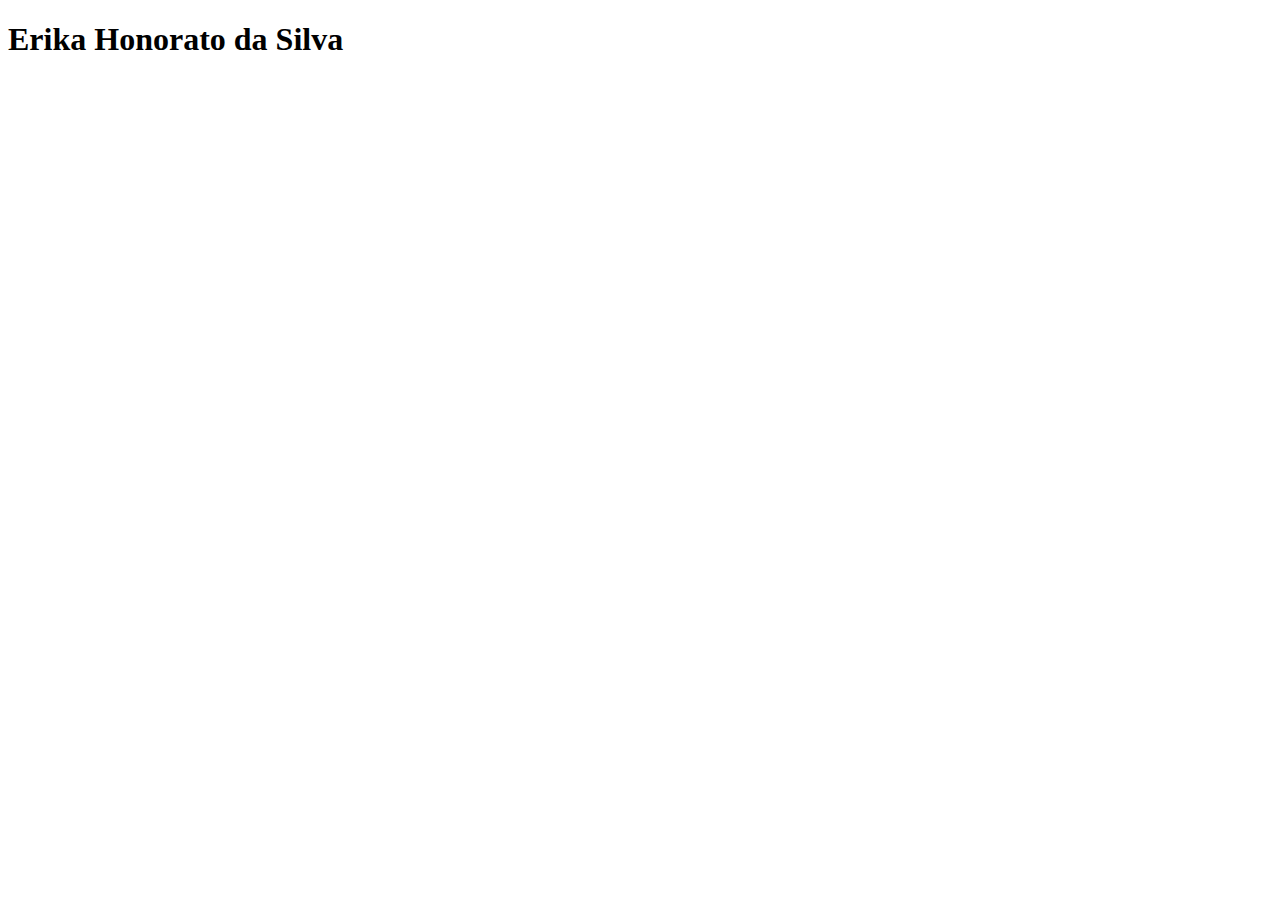
<file: Index.html>
<!DOCTYPE html>
<html lang="en">
<head>
    <meta charset="UTF-8">
    <meta name="viewport" content="width=device-width, initial-scale=1.0">
    <title>Document</title>
</head>
<body>
    <h1> Erika Honorato da Silva </h1>
</body>
</html>
</file>
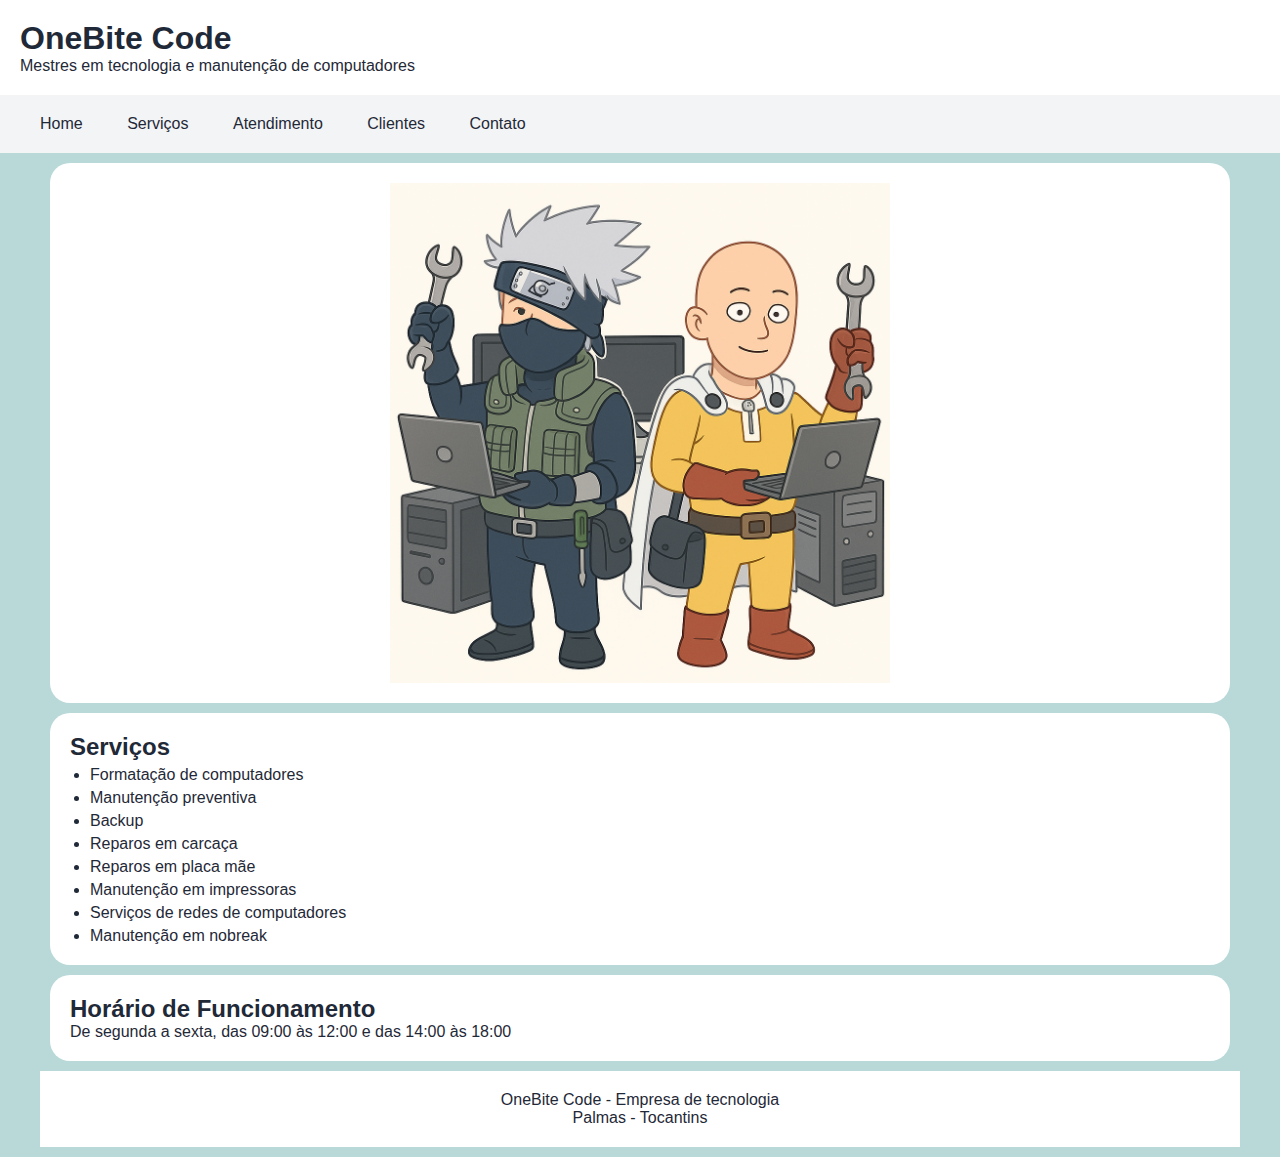
<file: front-end/projeto01/Index.html>
<!DOCTYPE html>
<html lang="pt-br">
<head>
    <meta charset="UTF-8">
    <meta name="viewport" content="width=device-width, initial-scale=1.0">
    <link rel="stylesheet" type="text/css" href="Estilo/style.css">
    <title>OneBite Code</title>
</head>
<body>
    <header>
        <h1>OneBite Code</h1>
        <p>Mestres em tecnologia e manutenção de computadores</p>
    </header>

    <nav>
        <ul>
            <li> <a href="Index.html"> Home</a></li>
            <li> <a href="#servicos"> Serviços</a></li>
            <li> <a href="#atendimento"> Atendimento</a></li>
            <li> <a href="clientes.html"> Clientes</a></li>
            <li> <a href="contato.html"> Contato</a></li>
        </ul>
    </nav>

    <main>
        <section id="banner">
            <img src="Imagens/banner.png" alt="Kakashi e Saitama fazendo manutenção de computadores" class="banner">
        </section>

        <section id="servicos">
            <h2>Serviços</h2>
            <ul>
                <li>Formatação de computadores</li>
                <li>Manutenção preventiva</li>
                <li>Backup</li>
                <li>Reparos em carcaça</li>
                <li>Reparos em placa mãe</li>
                <li>Manutenção em impressoras</li>
                <li>Serviços de redes de computadores</li>
                <li>Manutenção em nobreak</li>
            </ul>
        </section>
        <section id="atendimento">
            <h2>Horário de Funcionamento</h2>
            <p>De segunda a sexta, das 09:00 às 12:00 e das 14:00 às 18:00</p>
        </section>
        <footer>
            <p>OneBite Code - Empresa de tecnologia</p>
            <p>Palmas - Tocantins</p>
        </footer>
    </main>
</body>
</html>
</file>
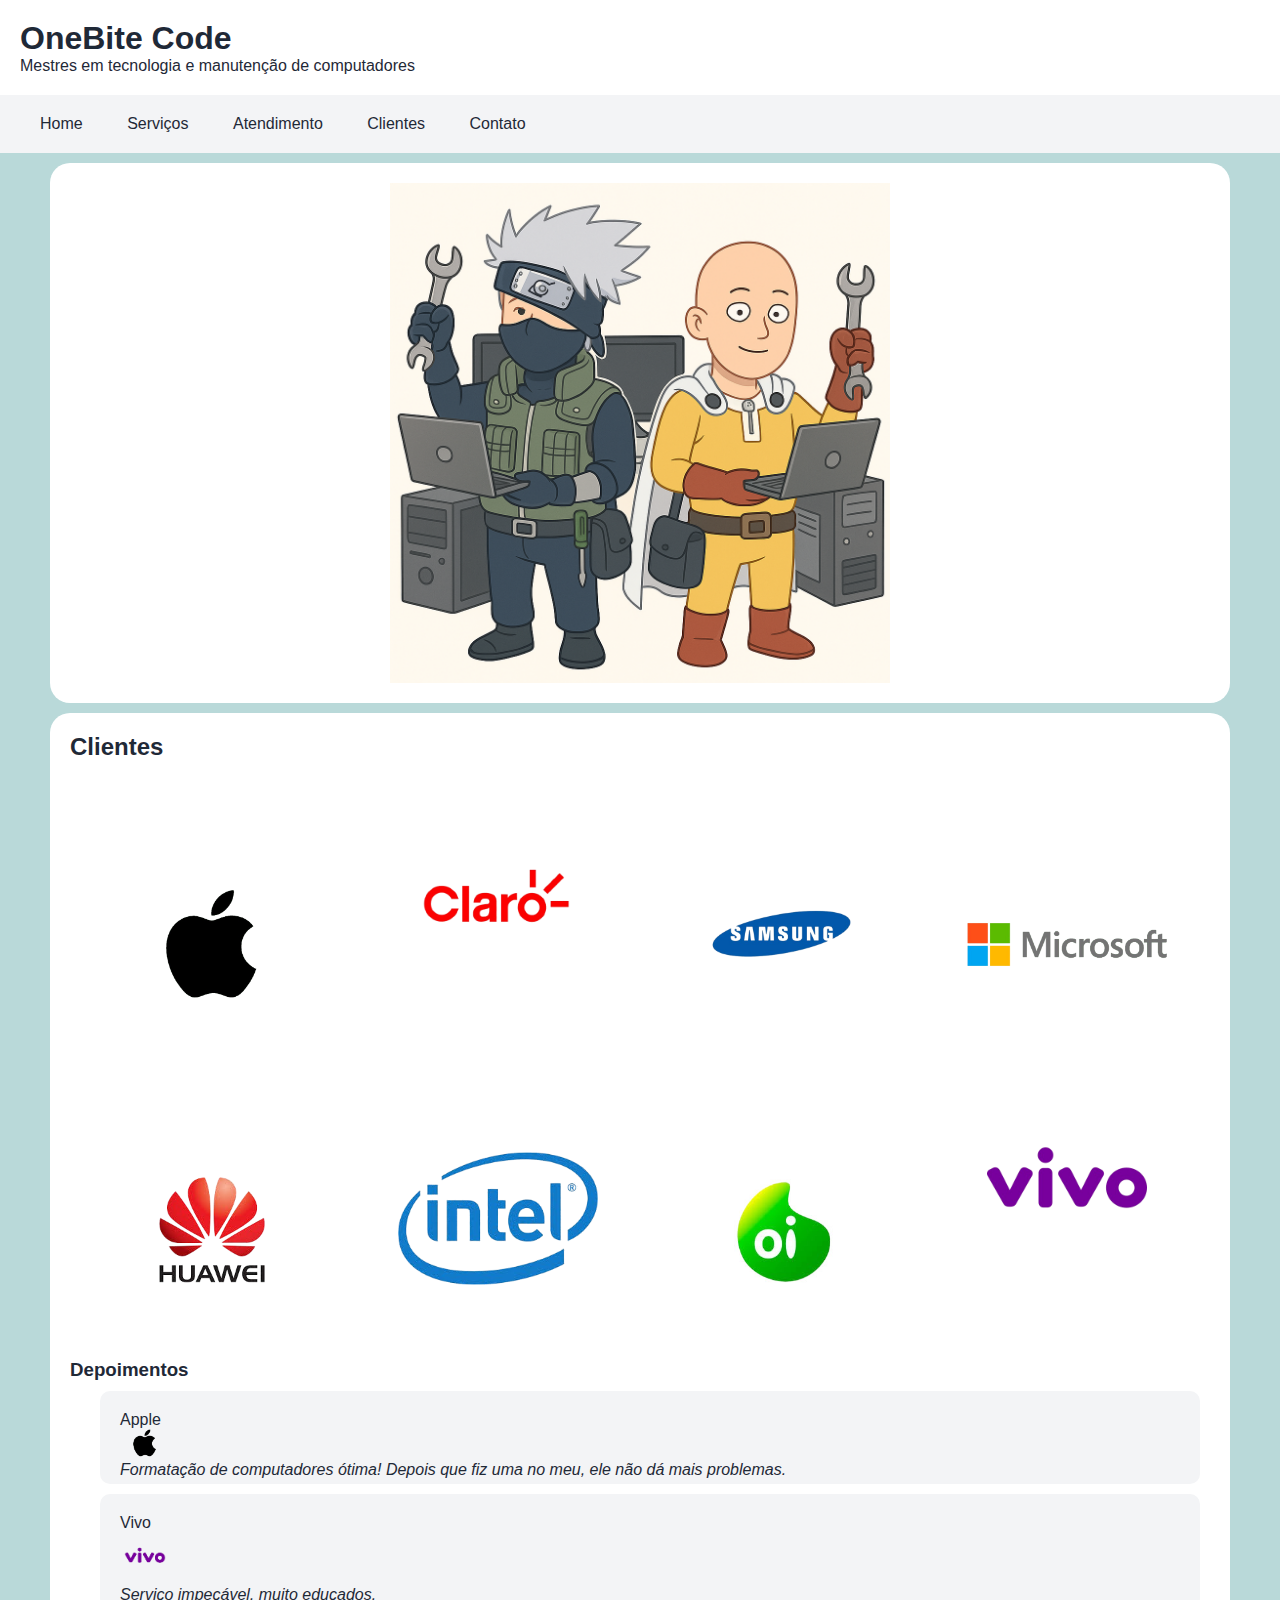
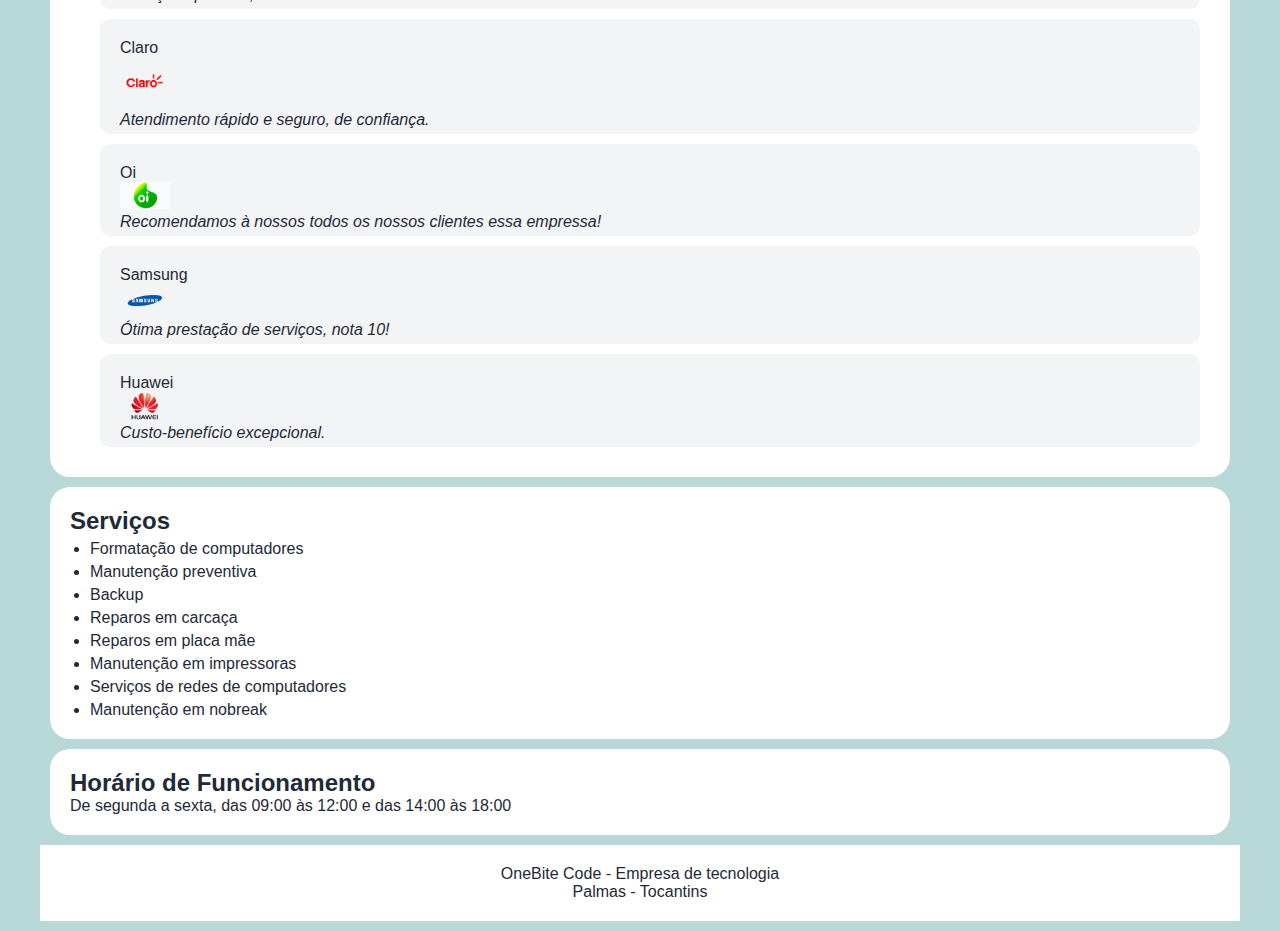
<file: front-end/projeto01/clientes.html>
<!DOCTYPE html>
<html lang="pt-br">
<head>
    <meta charset="UTF-8">
    <meta name="viewport" content="width=device-width, initial-scale=1.0">
    <link rel="stylesheet" type="text/css" href="Estilo/style.css">
    <title>OneBite Code</title>
</head>
<body>
    <header>
        <h1>OneBite Code</h1>
        <p>Mestres em tecnologia e manutenção de computadores</p>
    </header>

    <nav>
        <ul>
            <li> <a href="index.html">Home</a></li>
            <li> <a href="#servicos"> Serviços</a></li>
            <li> <a href="#atendimento"> Atendimento</a></li>
            <li> <a href="clientes.html"> Clientes</a></li>
            <li> <a href="contato.html"> Contato</a></li>
        </ul>
    </nav>

    <main>
        <section id="banner">
            <img src="Imagens/banner.png" alt="Kakashi e Saitama fazendo manutenção de computadores" class="banner">
        </section>

        <section id="clientes">
            <h2>Clientes</h2>
            <div id="imagens1">
                <img src="Imagens/apple.png" alt="apple" class="clientes">
                <img src="Imagens/claro.png" alt="claro" class="clientes">
                <img src="Imagens/samsung.png" alt="samsung" class="clientes">
                <img src="Imagens/microsoft.png" alt="microsoft" class="clientes">
            </div>
            <div id="imagens2">
                <img src="Imagens/Huawei.png" alt="Huawei" class="clientes">
                <img src="Imagens/Intel.png" alt="intel" class="clientes">
                <img src="Imagens/oi.png" alt="oi" class="clientes">
                <img src="Imagens/vivo.png" alt="vivo" class="clientes">
            </div>
            <h3>Depoimentos</h3>
            <div>
                <ul>
                    <li>
                        <p class="nome_cliente"> Apple </p>
                        <img src="Imagens/apple.png" alt="apple" class="icones">
                        <p class="comentario">Formatação de computadores ótima! Depois que fiz uma no meu, ele não dá mais problemas.</p>
                    </li>
                    <li>
                        <p class="nome_cliente"> Vivo </p>
                        <img src="Imagens/vivo.png" alt="vivo" class="icones">
                        <p class="comentario">Serviço impecável, muito educados.</p>
                    </li>
                    <li>
                        <p class="nome_cliente"> Claro </p>
                        <img src="Imagens/claro.png" alt="claro" class="icones">
                        <p class="comentario">Atendimento rápido e seguro, de confiança.</p>
                    </li>
                    <li>
                        <p class="nome_cliente"> Oi </p>
                        <img src="Imagens/oi.png" alt="oi" class="icones">
                        <p class="comentario">Recomendamos à nossos todos os nossos clientes essa empressa!</p>
                    </li>
                    <li>
                        <p class="nome_cliente"> Samsung </p>
                        <img src="Imagens/samsung.png" alt="samsung" class="icones">
                        <p class="comentario">Ótima prestação de serviços, nota 10!</p>
                    </li>
                    <li>
                        <p class="nome_cliente"> Huawei </p>
                        <img src="Imagens/Huawei.png" alt="huawei" class="icones">
                        <p class="comentario">Custo-benefício excepcional.</p>
                    </li> 
                </ul>
            </div>
        </section>

        <section id="servicos">
            <h2>Serviços</h2>
            <ul>
                <li>Formatação de computadores</li>
                <li>Manutenção preventiva</li>
                <li>Backup</li>
                <li>Reparos em carcaça</li>
                <li>Reparos em placa mãe</li>
                <li>Manutenção em impressoras</li>
                <li>Serviços de redes de computadores</li>
                <li>Manutenção em nobreak</li>
            </ul>
        </section>
        <section id="atendimento">
            <h2>Horário de Funcionamento</h2>
            <p>De segunda a sexta, das 09:00 às 12:00 e das 14:00 às 18:00</p>
        </section>
        <footer>
            <p>OneBite Code - Empresa de tecnologia</p>
            <p>Palmas - Tocantins</p>
        </footer>
    </main>
</body>
</html>
</file>
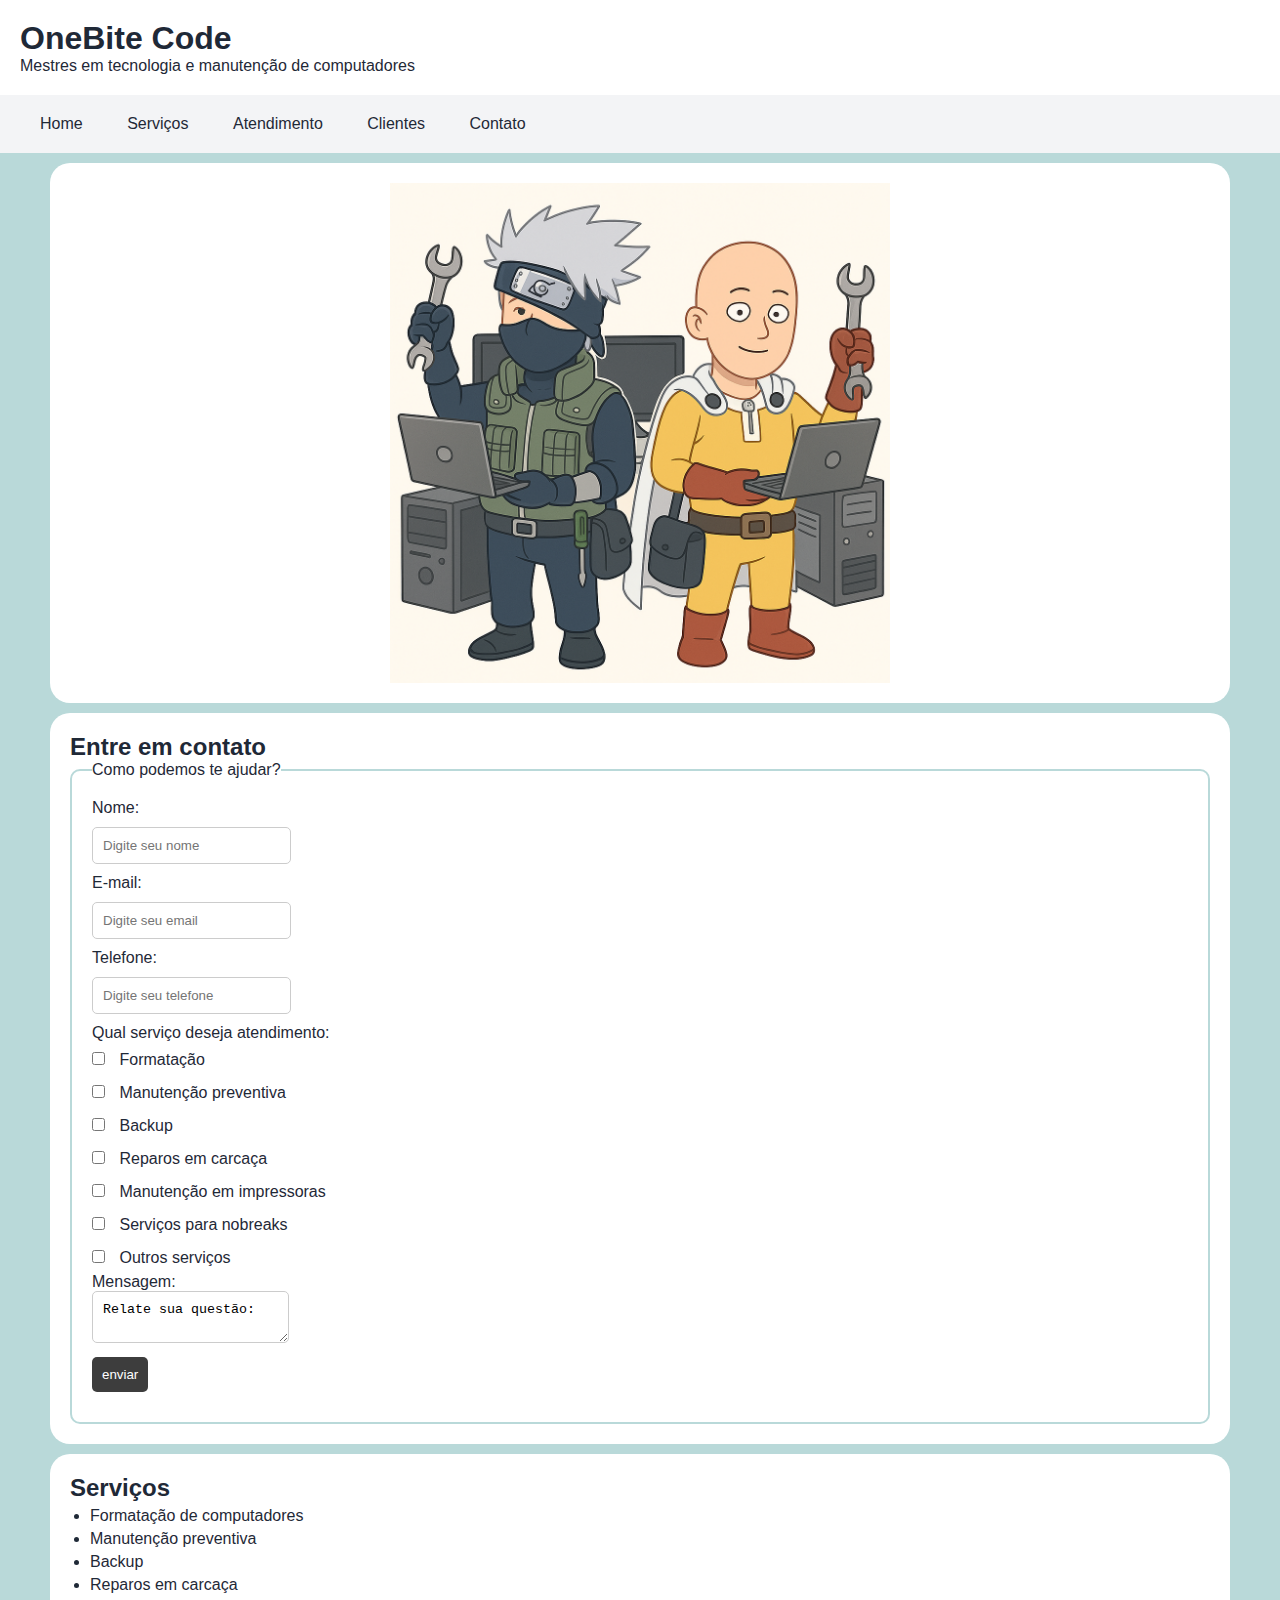
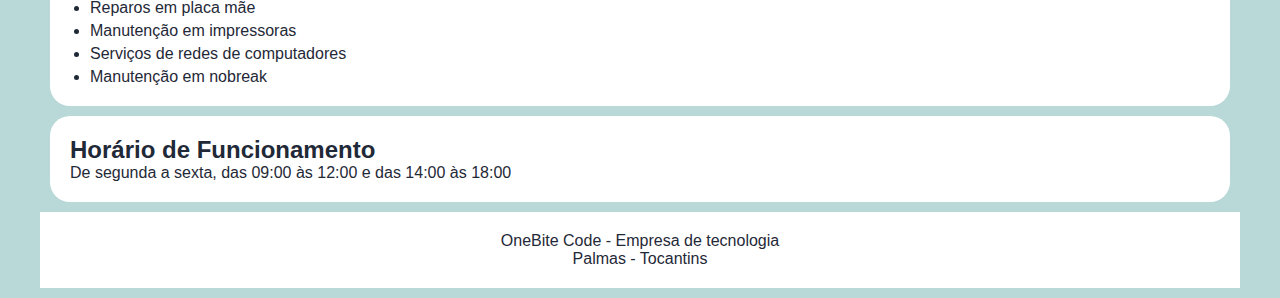
<file: front-end/projeto01/contato.html>
<!DOCTYPE html>
<html lang="pt-br">
<head>
    <meta charset="UTF-8">
    <meta name="viewport" content="width=device-width, initial-scale=1.0">
    <link rel="stylesheet" type="text/css" href="Estilo/style.css">
    <title>OneBite Code</title>
</head>
<body>
    <header>
        <h1>OneBite Code</h1>
        <p>Mestres em tecnologia e manutenção de computadores</p>
    </header>

    <nav>
        <ul>
            <li> <a href="index.html">Home</a></li>
            <li> <a href="#servicos"> Serviços</a></li>
            <li> <a href="#atendimento"> Atendimento</a></li>
            <li> <a href="clientes.html"> Clientes</a></li>
            <li> <a href="contato.html"> Contato</a></li>
        </ul>
    </nav>

    <main>
        <section id="banner">
            <img src="Imagens/banner.png" alt="Kakashi e Saitama fazendo manutenção de computadores" class="banner">
        </section>

        <section id="contato">
            <h2>Entre em contato</h2>
            <fieldset>
                <legend>Como podemos te ajudar?</legend>
                <form action="#" method="post">
                
                <label for="nome">Nome:</label><br>
                <input type="text" name="nome"
                id="nome" placeholder="Digite seu nome" class="text"><br>
                
                <label for="email">E-mail:</label><br>
                <input type="text" name="email"
                id="email" placeholder="Digite seu email" class="text" ><br>
                
                
                <label for="fone">Telefone:</label><br>
                <input type="text" name="fone"
                id="fone" placeholder="Digite seu telefone" class="text"><br>
                
                
                <p>Qual serviço deseja atendimento:<br>
                <input type="checkbox" id="formatacao" class="check">
                <label for="formatacao" >Formatação</label><br>

                <input type="checkbox" id="manutencao" class="check">
                <label for="manutencao">Manutenção preventiva</label><br>

                <input type="checkbox" id="backup" class="check">
                <label for="backup">Backup</label><br>

                <input type="checkbox" id="reparos" class="check">
                <label for="reparos">Reparos em carcaça</label><br>
                
                <input type="checkbox" id="impressora" class="check">
                <label for="impressora">Manutenção em impressoras</label><br>

                <input type="checkbox" id="nobreak" class="check">
                <label for="nobreak">Serviços para nobreaks</label><br>

                <input type="checkbox" id="outros" class="check">
                <label for="outros">Outros serviços</label><br>

                </p>

                <label for="fone">Mensagem:</label><br>
                <textarea name="mensagem" id="mensagem" class="text">Relate sua questão: </textarea><br>
                <input type="submit" name="enviar" value="enviar" class="button">
                </form>
            </fieldset>
        </section>

        <section id="servicos">
            <h2>Serviços</h2>
            <ul>
                <li>Formatação de computadores</li>
                <li>Manutenção preventiva</li>
                <li>Backup</li>
                <li>Reparos em carcaça</li>
                <li>Reparos em placa mãe</li>
                <li>Manutenção em impressoras</li>
                <li>Serviços de redes de computadores</li>
                <li>Manutenção em nobreak</li>
            </ul>
        </section>
        <section id="atendimento">
            <h2>Horário de Funcionamento</h2>
            <p>De segunda a sexta, das 09:00 às 12:00 e das 14:00 às 18:00</p>
        </section>

        <footer>
            <p>OneBite Code - Empresa de tecnologia</p>
            <p>Palmas - Tocantins</p>
        </footer>
    </main>
</body>
</html>
</file>
<file: front-end/projeto01/Estilo/style.css>
*{
    margin: 0;
    padding: 0;
}

body{
    font-family: helvetica;
    background-color: #b9d9d9; 
    color: #1f2937; 
}

header{
    background-color: white;
    padding: 20px; 
}

main{
    max-width: 1200px;
    margin: 10px auto 10px;
}

#banner{
    background-color: white;
    margin: 10px;
    padding: 20px;
    border-radius: 20px;
}

.banner{
    width: 500px;
    margin: 0 auto;
    display: block;
}

#clientes{
    background-color: white;
    margin: 10px;
    padding: 20px;
    border-radius: 20px;
}

#imagens1{
    text-align: center;
}

.clientes{
    width: 200px;
    padding: 40px;
}

#imagens2{
    text-align: center;
    padding-bottom: 30px;
}

.icones{
    text-align: left;
    width: 50px;
}

.nome_cliente{
    float: 15px;
    color: #1f2937;
}

.comentario{
    
    font-style: italic;
}

#clientes ul{
    list-style: none;
    padding-left: 20px;
}

#clientes ul li{
    background-color: #F3F4F6;
    margin: 10px;
    padding: 20px;
    padding-bottom: 5px;
    border-radius: 10px;
}

#servicos{
    background-color: white;
    margin: 10px;
    padding: 20px;
    border-radius: 20px;
}

#servicos ul{
    padding-left: 20px;
}

#servicos ul li{
    padding-top: 5px;
}

#atendimento{
    background-color: white;
    margin: 10px;
    padding: 20px;
    border-radius: 20px;
}

footer{
    background-color: white;
    padding: 20px;
    text-align: center;
}

nav{
    background-color: #F3F4F6;
    padding: 20px;
}

nav ul li{
    display: inline;
    padding: 20px;
}

nav ul li a{
    text-decoration: none;
    color: #1F2937;
}

nav ul li a:hover{
    color: #22C55E;
}

#contato{
    background-color: white;
    margin: 10px;
    padding: 20px;
    border-radius: 20px;

}

fieldset{
    border: 2px solid #b9d9d9;
    border-radius: 10px;
    padding: 20px;
}

input{
    margin: 10px 0px;
}

.text{
    padding: 10px;
    border: 1px solid #ccc;
    border-radius: 5px;
}

.check{
    margin-right: 10px;
}

.button{
    background-color: #3d3d3d;
    color: #FFFFFF;
    padding: 10px;
    border-radius: 5px;
    cursor: pointer;
    border: none;
}

.button:hover{
    background-color: #66a6a6;
}
</file>
